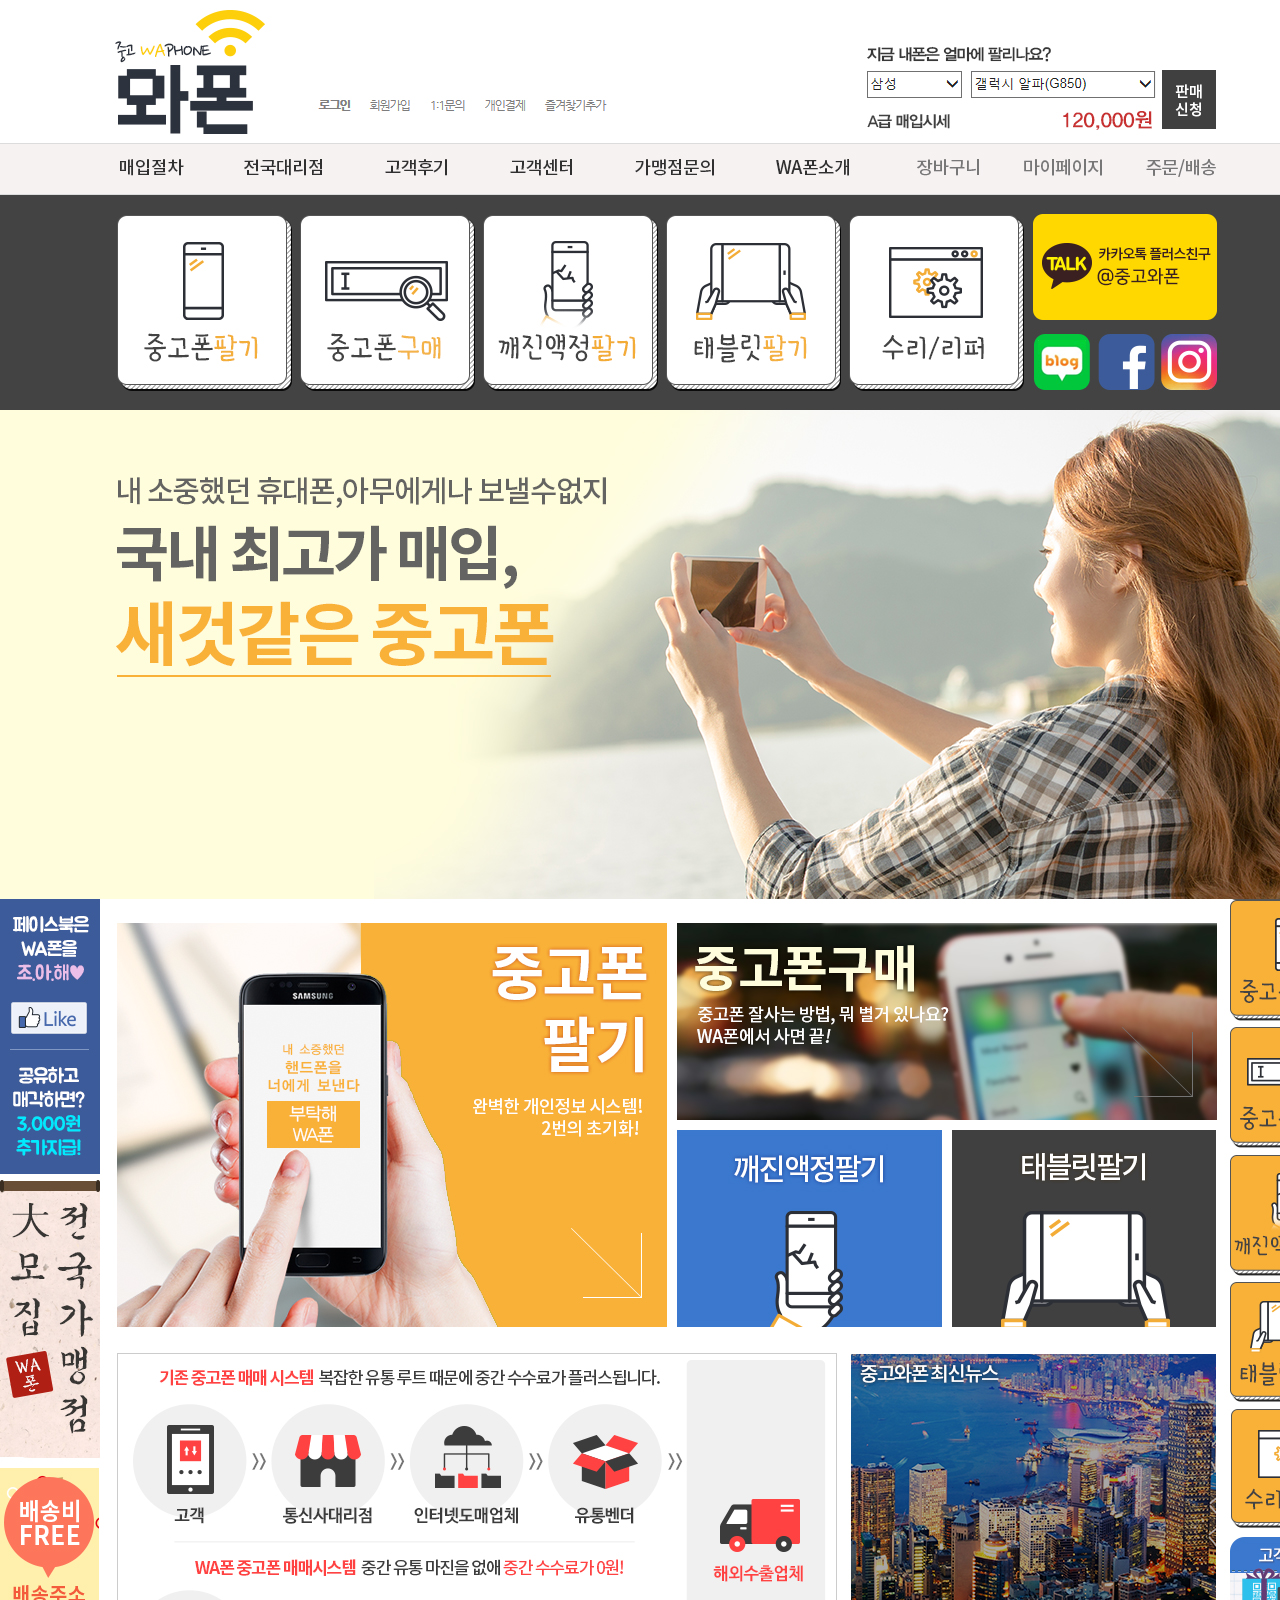
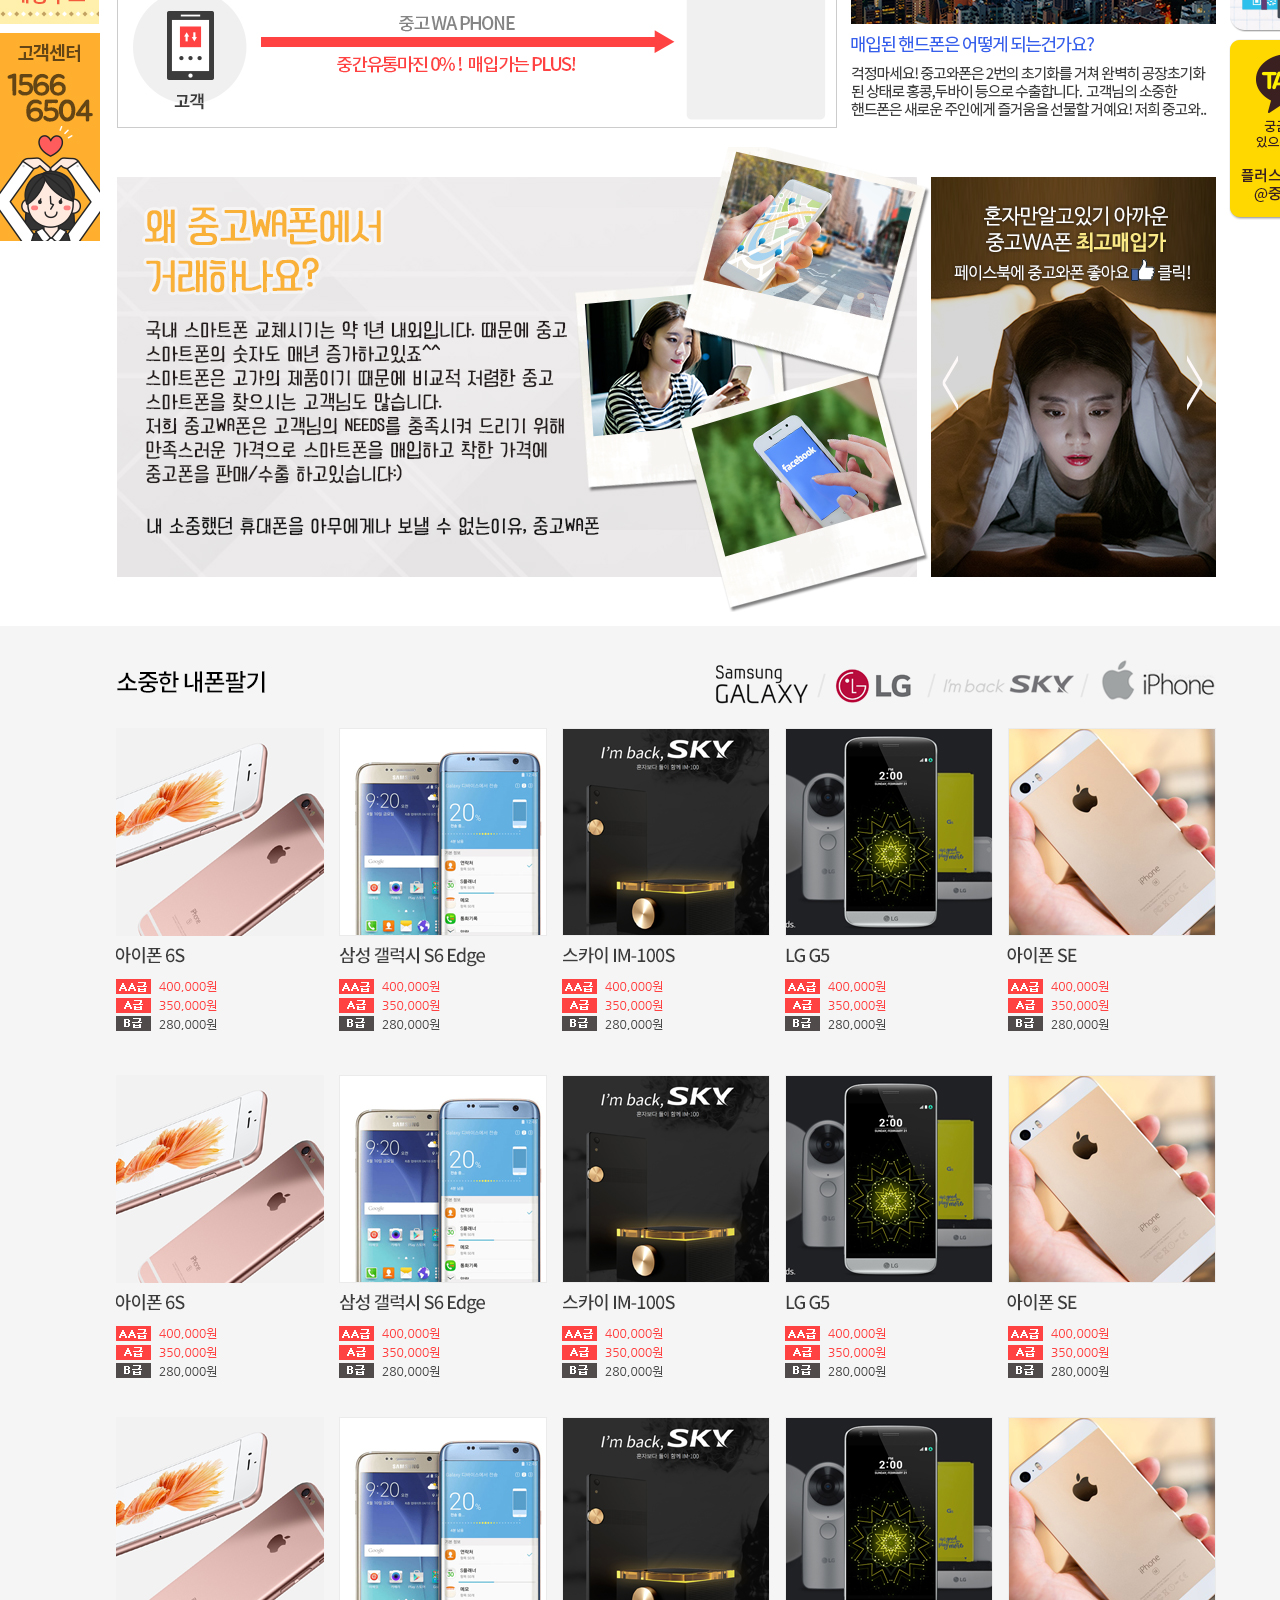
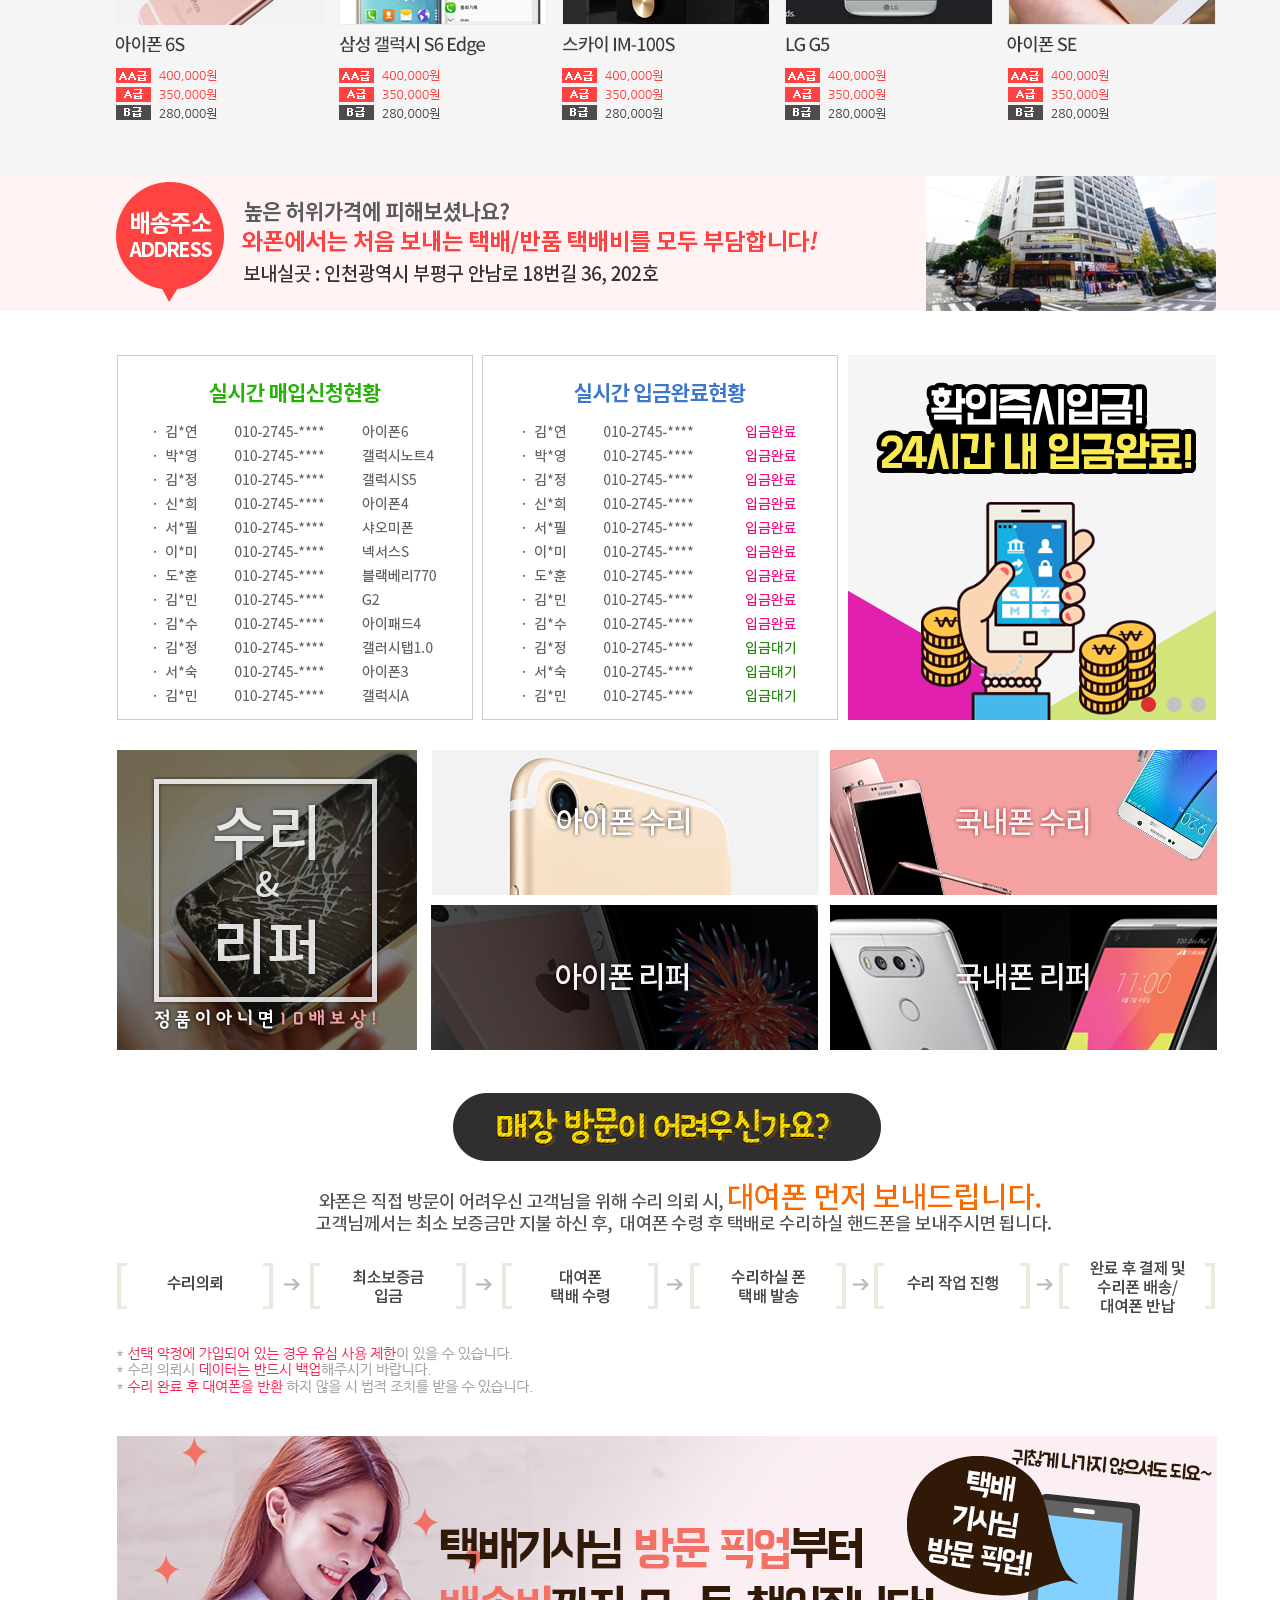
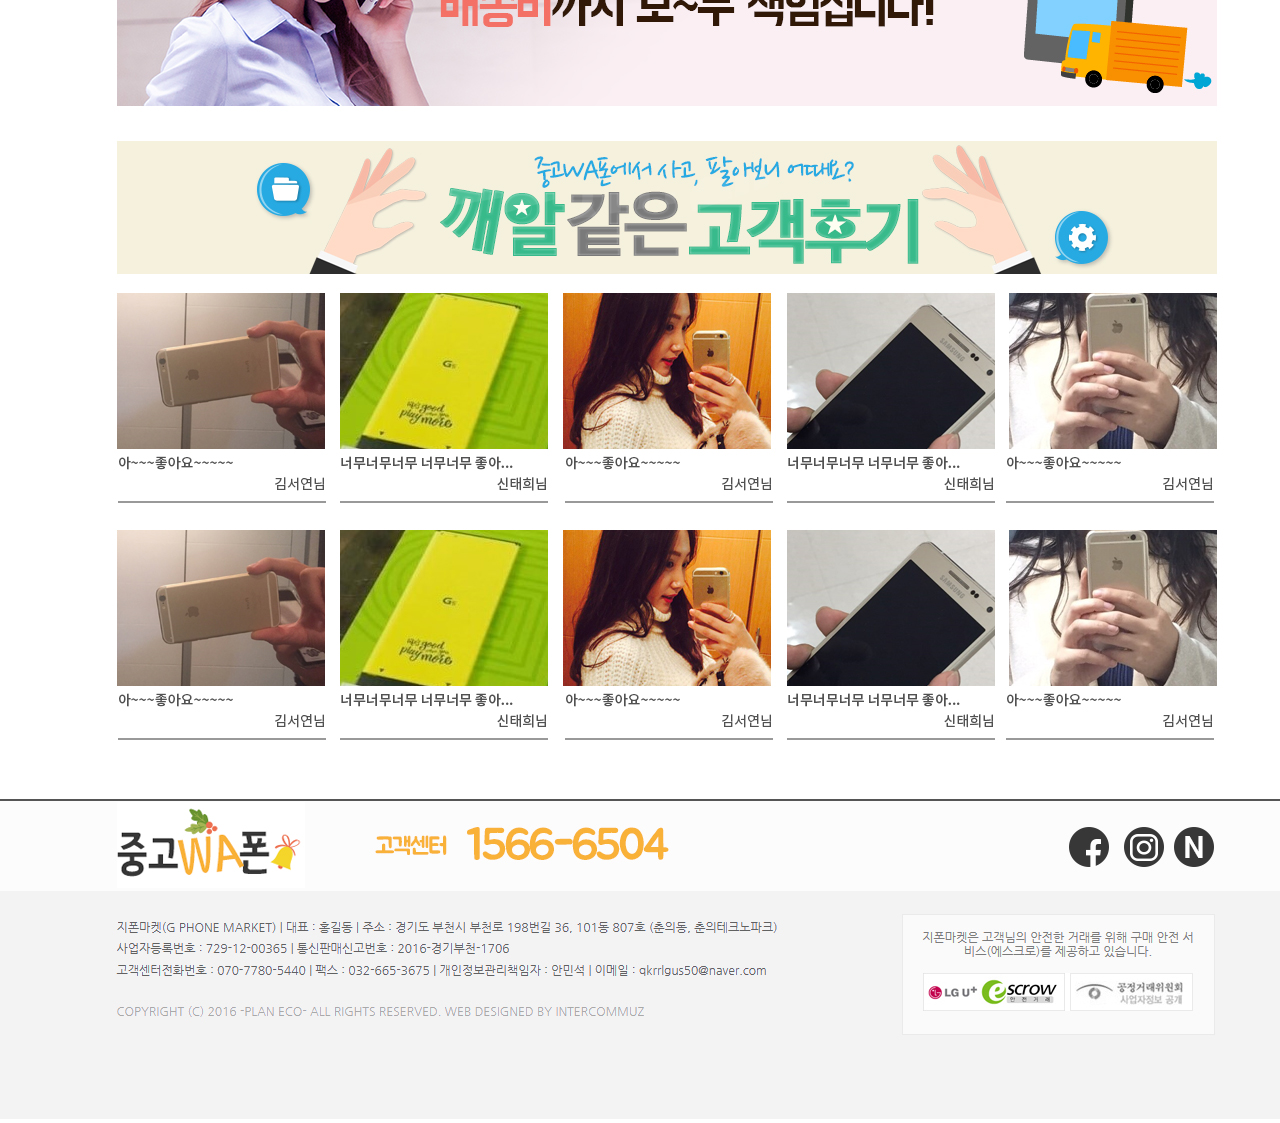
<file: work10.html>
<!doctype html>
<html>
<head>
<meta charset="utf-8">
<title>중고와폰_시안</title>
<style type="text/css">
body {
	width:100%;
	height:5919px;
	overflow-x:hidden;
	background-image: url(images/layout4.jpg);
	background-repeat: no-repeat;
	background-position:top center;
	margin-left: 0px;
	margin-top: 0px;
	margin-right: 0px;
	margin-bottom: 0px;
}
</style>
</head>

<body>

<div style="width:1351px; height:5919px; margin:0 auto;"><img src="images/layout4_02.jpg"></div>
</body>
</html>
</file>
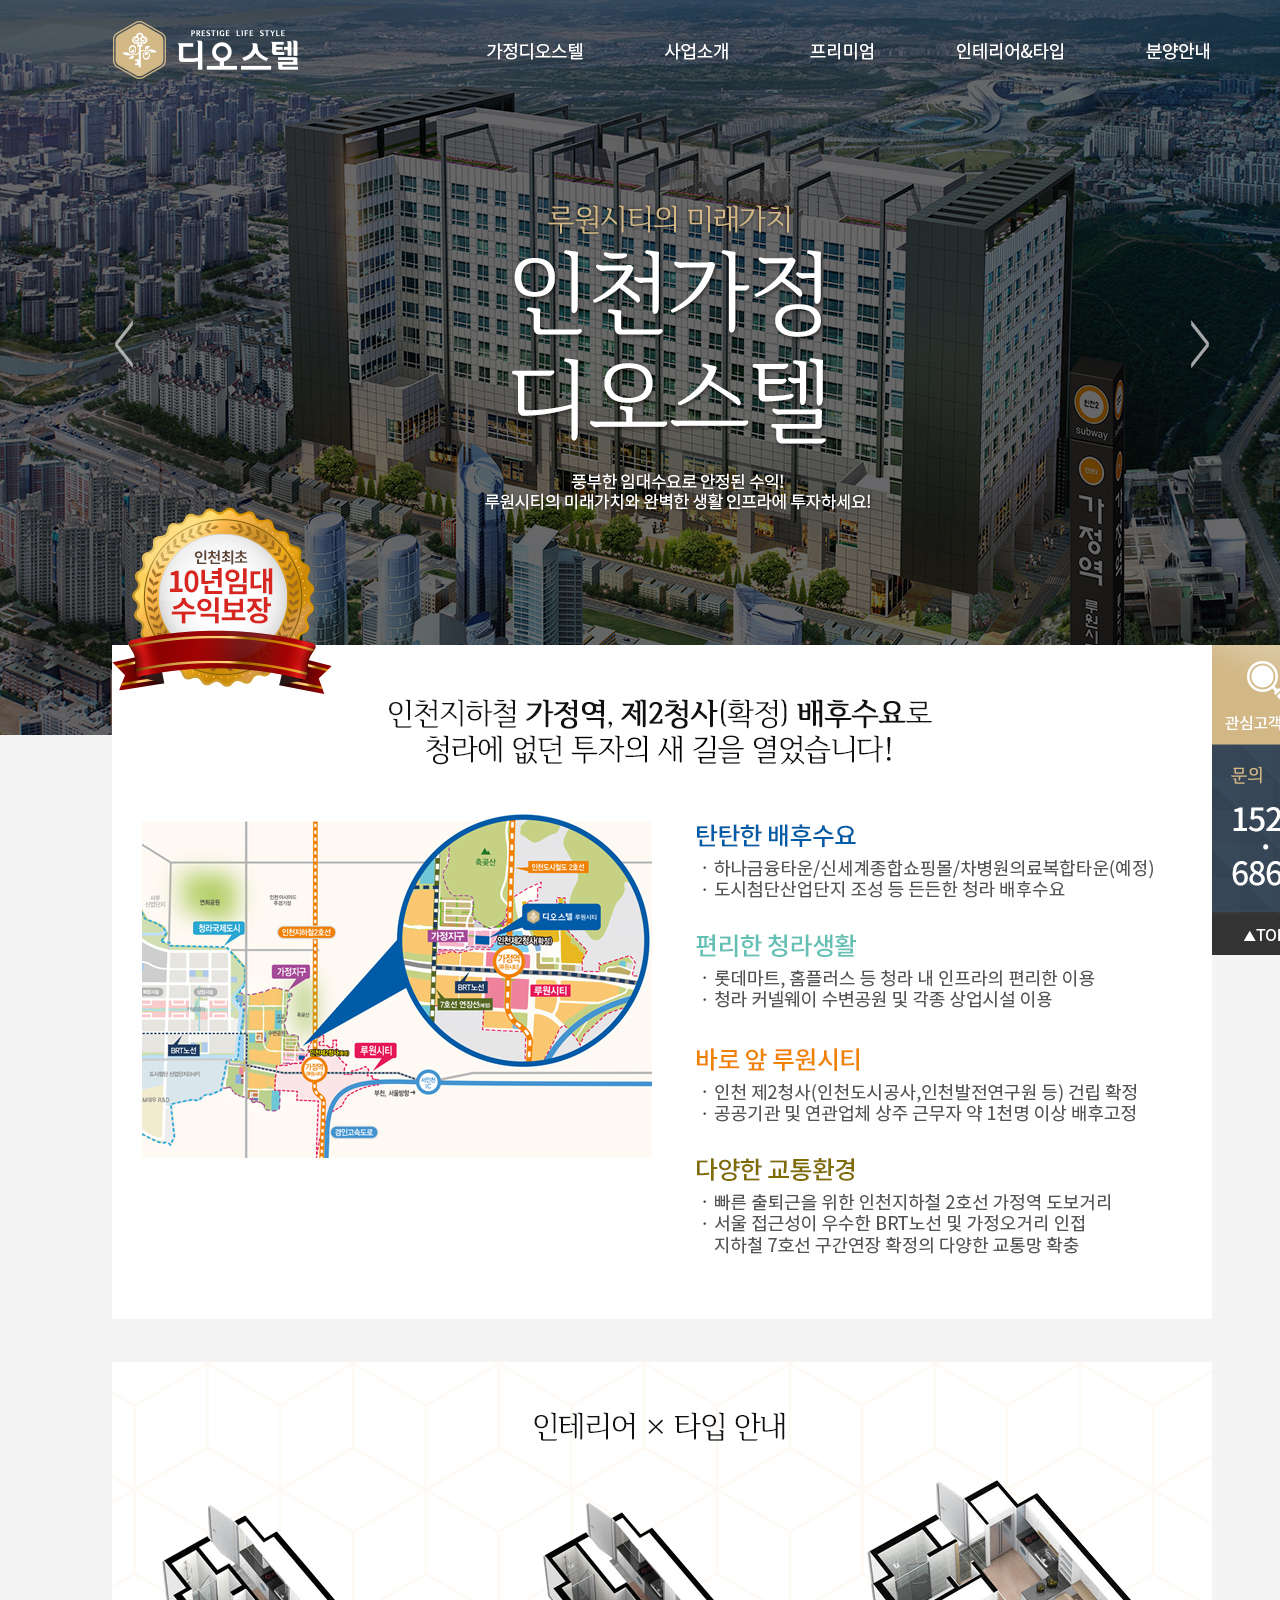
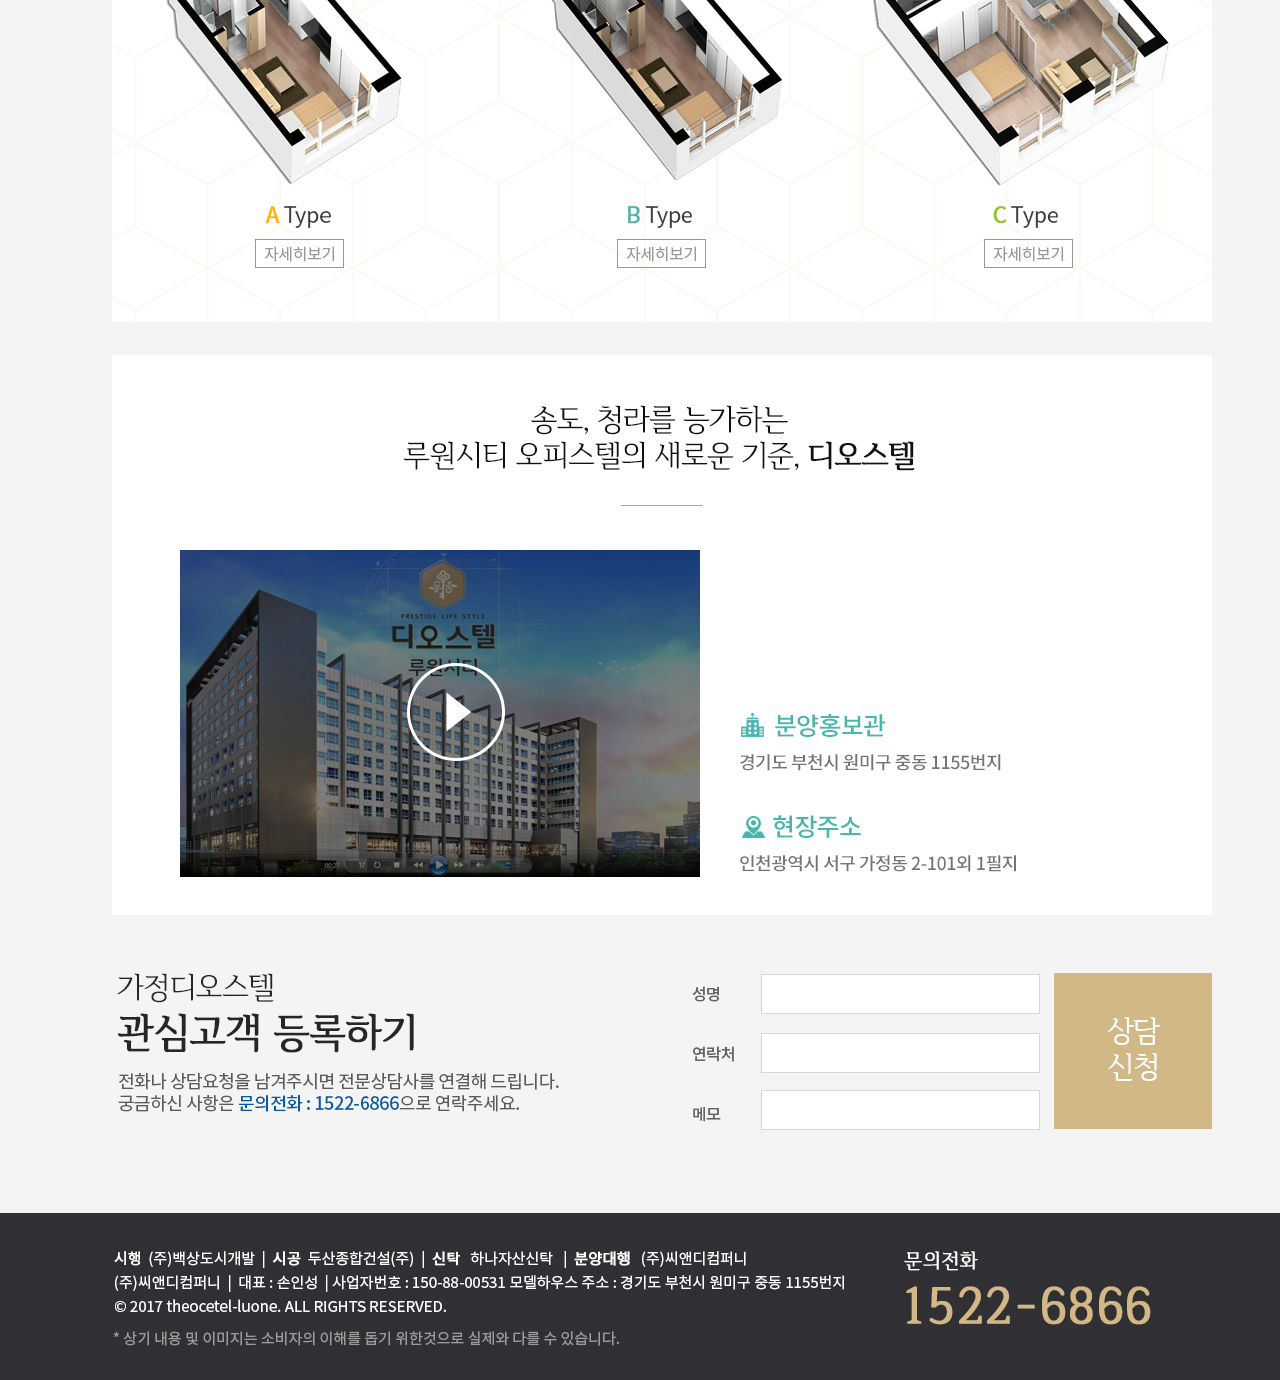
<file: work11.html>
<!DOCTYPE HTML PUBLIC "-//W3C//DTD HTML 4.01 Transitional//EN" "http://www.w3.org/TR/html4/loose.dtd">
<html>
<head>
<meta http-equiv="Content-Type" content="text/html; charset=utf-8">
<title>Untitled Document</title>
<style type="text/css">
body {
	margin-left: 0px;
	margin-top: 0px;
	margin-right: 0px;
	margin-bottom: 0px;
	background-image:url(images/layout.jpg);
	background-position:top center;
	background-repeat:no-repeat;

	width:100%;
}
</style>
</head>

<body>
<div style="width:1324px; height:2980px;  margin:0 auto;"><img src="images/layout_02.jpg"></div>


</body>
</html>
</file>
